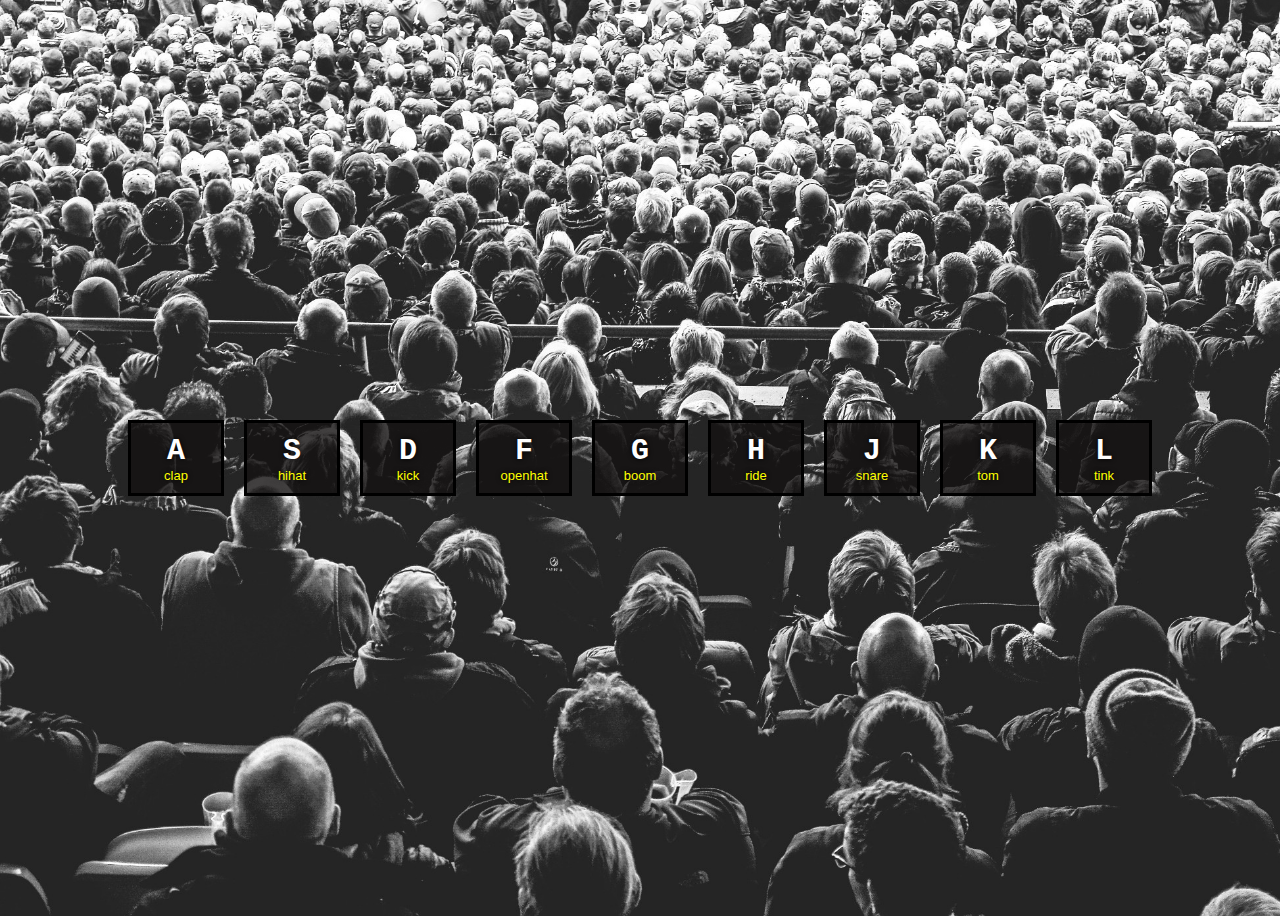
<file: index.html>
<!DOCTYPE html>
<html lang="en">
<head>
  <meta charset="UTF-8">
  <title>JS Drum Kit</title>
  <link rel="stylesheet" href="style.css">
</head>
<body>
  <div class="keys">
    <div data-key="65" class="key">
      <kbd>A</kbd>
      <span class="sound">clap</span>
    </div>
    <div data-key="83" class="key">
      <kbd>S</kbd>
      <span class="sound">hihat</span>
    </div>
    <div data-key="68" class="key">
      <kbd>D</kbd>
      <span class="sound">kick</span>
    </div>
    <div data-key="70" class="key">
      <kbd>F</kbd>
      <span class="sound">openhat</span>
    </div>
    <div data-key="71" class="key">
      <kbd>G</kbd>
      <span class="sound">boom</span>
    </div>
    <div data-key="72" class="key">
      <kbd>H</kbd>
      <span class="sound">ride</span>
    </div>
    <div data-key="74" class="key">
      <kbd>J</kbd>
      <span class="sound">snare</span>
    </div>
    <div data-key="75" class="key">
      <kbd>K</kbd>
      <span class="sound">tom</span>
    </div>
    <div data-key="76" class="key">
      <kbd>L</kbd>
      <span class="sound">tink</span>
    </div>
  </div>

  <audio data-key="65" src="sounds/clap.wav"></audio>
  <audio data-key="83" src="sounds/hihat.wav"></audio>
  <audio data-key="68" src="sounds/kick.wav"></audio>
  <audio data-key="70" src="sounds/openhat.wav"></audio>
  <audio data-key="71" src="sounds/boom.wav"></audio>
  <audio data-key="72" src="sounds/ride.wav"></audio>
  <audio data-key="74" src="sounds/snare.wav"></audio>
  <audio data-key="75" src="sounds/tom.wav"></audio>
  <audio data-key="76" src="sounds/tink.wav"></audio>

  <script src="app.js"></script>
</body>
</html>
</file>
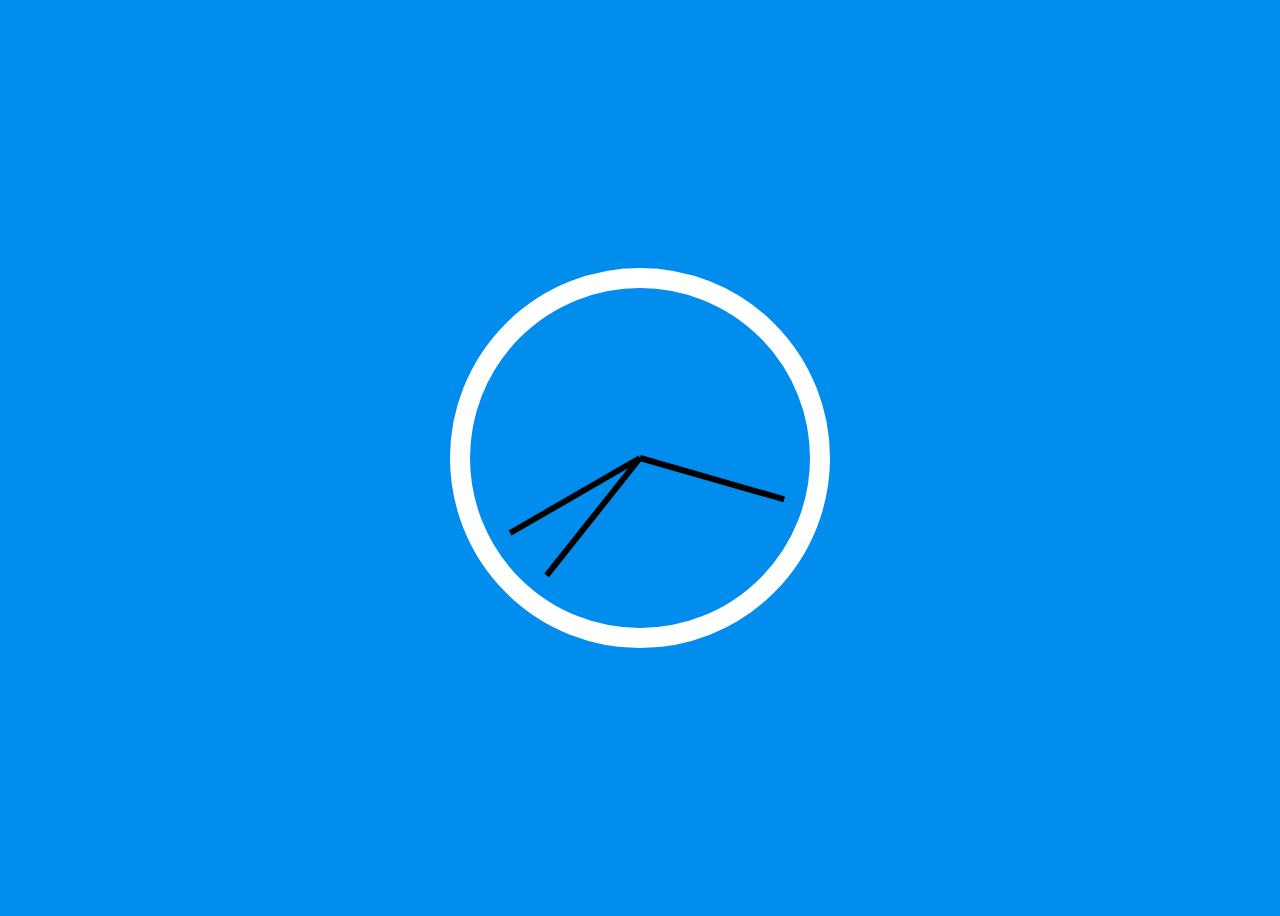
<file: #2 JS Clock/index.html>
<!DOCTYPE html>
<html lang="en">
<head>
    <meta charset="UTF-8">
    <meta http-equiv="X-UA-Compatible" content="IE=edge">
    <meta name="viewport" content="width=device-width, initial-scale=1.0">
    <title>#2 JS Clock</title>
    <link rel="stylesheet" href="style.css">
</head>
<body>
    <div class="clock">
        <div class="clock-face">
            <div class="hand hour-hand"></div>
            <div class="hand min-hand"></div>
            <div class="hand second-hand"></div>
        </div>
    </div>
    <script src="app.js"></script>
</body>
</html>
</file>
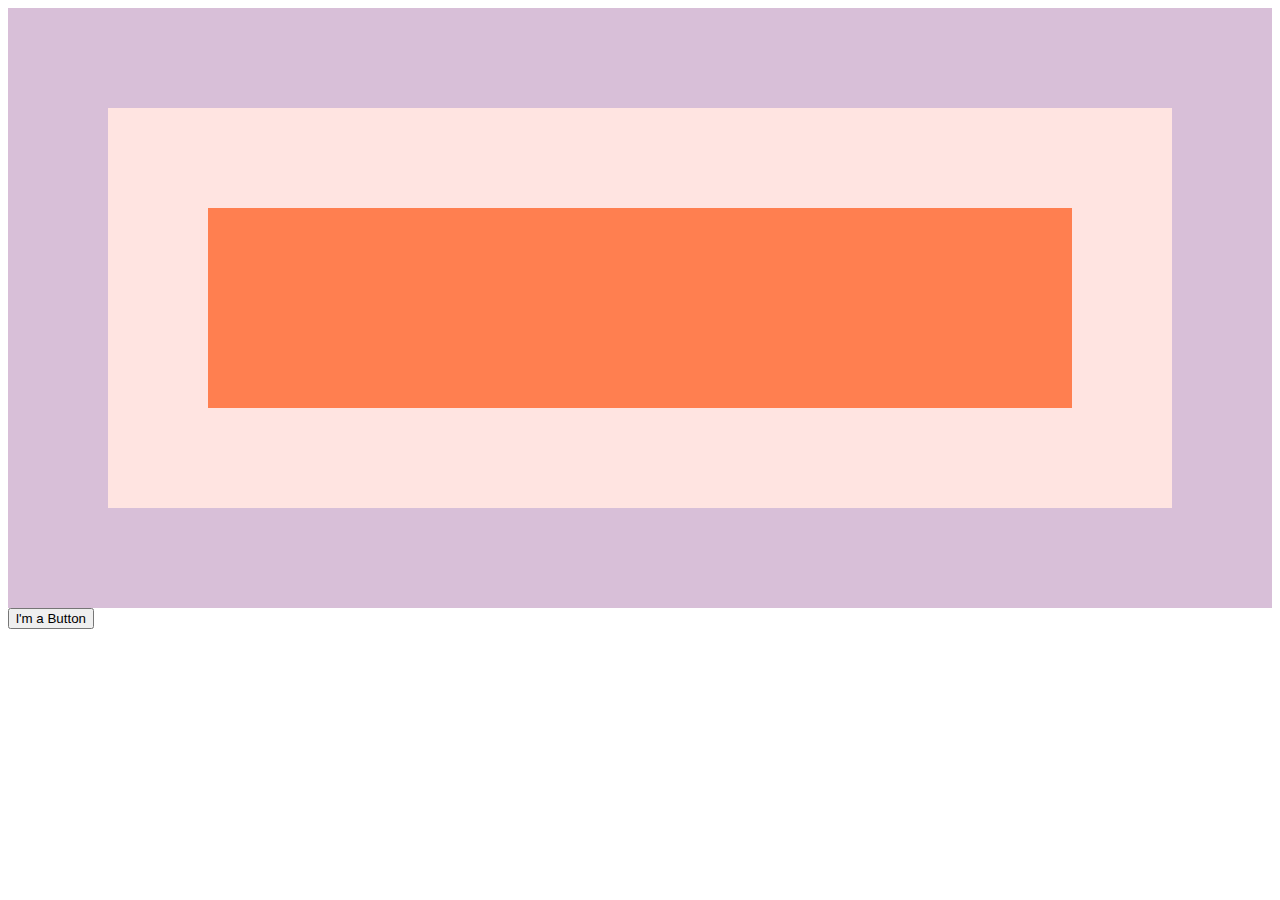
<file: #25 Event Capture/index.html>
<!DOCTYPE html>
<html lang="en">
<head>
    <meta charset="UTF-8">
    <meta http-equiv="X-UA-Compatible" content="IE=edge">
    <meta name="viewport" content="width=device-width, initial-scale=1.0">
    <link rel="stylesheet" href="style.css">
    <title>Event Capture</title>
</head>
<body>    
  <div class="one">
    <div class="two">
      <div class="three">
      </div>
    </div>
  </div>
<button>l'm a Button</button>
<script>
    const divs = document.querySelectorAll('div');
    const button = document.querySelector('button');

    function logText(e){
        console.log(this.classList.value);
        e.stopPropagation();
    }

    divs.forEach(div => div.addEventListener('click', logText, {
        capture: false,
        once: false
    }));

    button.addEventListener('click', () => {
        console.log("Click!!!!");
    }, {
        once: true
    });
</script>
</body>
</html>
</file>
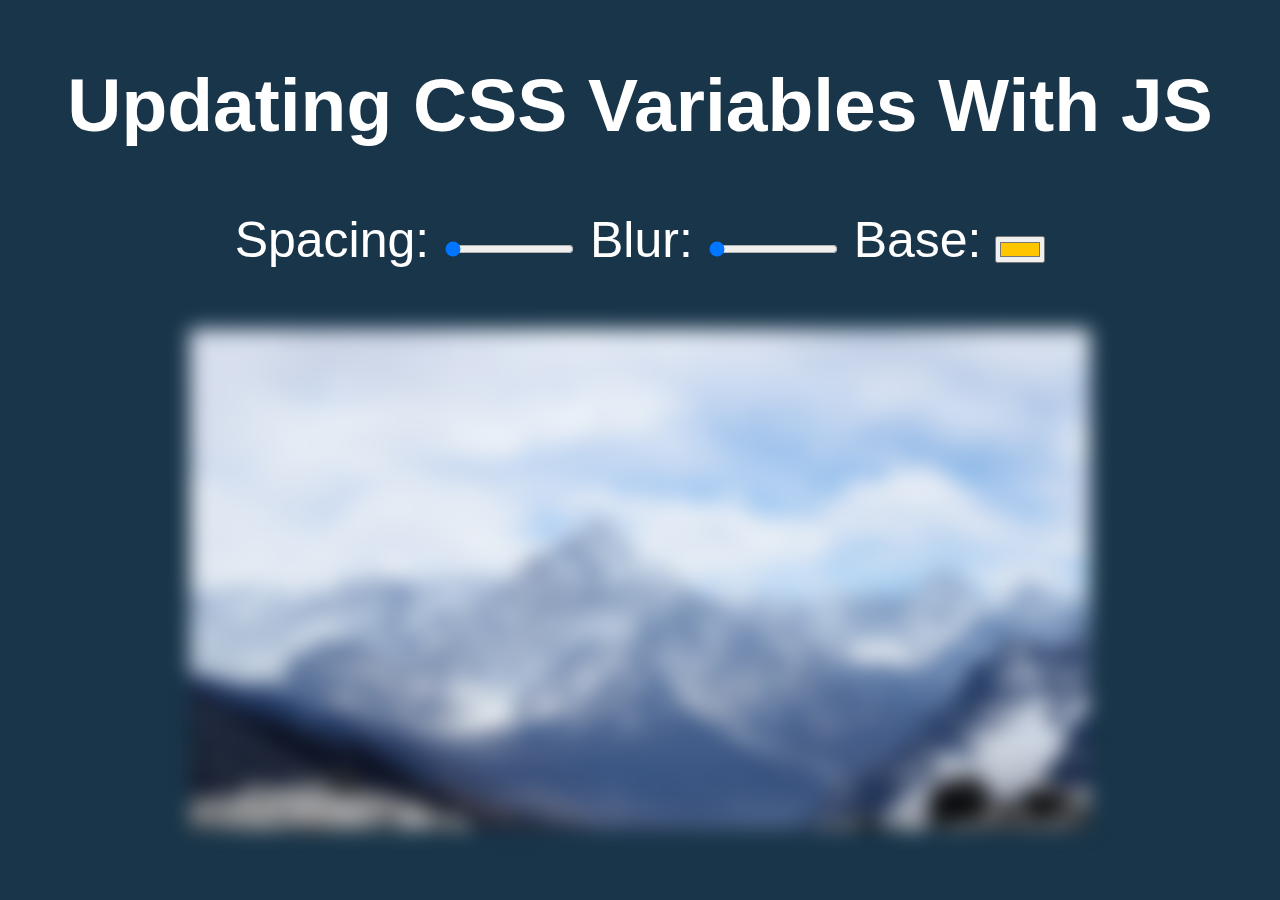
<file: #3 CSS Variables/index.html>
<!DOCTYPE html>
<html lang="en">
<head>
    <meta charset="UTF-8">
    <meta http-equiv="X-UA-Compatible" content="IE=edge">
    <meta name="viewport" content="width=device-width, initial-scale=1.0">
    <title>Updating CSS Variables With JS</title>
    <link rel="stylesheet" href="style.css">
</head>
<body>
    <h2>Updating CSS Variables With <span class="h1">JS</span></h2>

    <div class="controls">
        <label for="spacing">Spacing: </label>
        <input type="range" name="spacing" min="10" max="100" value="10" data-sizing="px">

        <label for="blur">Blur: </label>
        <input type="range" name="blur" min="0" max="25" value="0" data-sizing="px">

        <label for="base">Base: </label>
        <input type="color" name="base" value="#FFC600">
    </div>

    <img src="img/mountain-cloudy.jpg" alt="mountain with snow, high place and cloudy">

    <script src="app.js"></script>
</body>
</html>
</file>
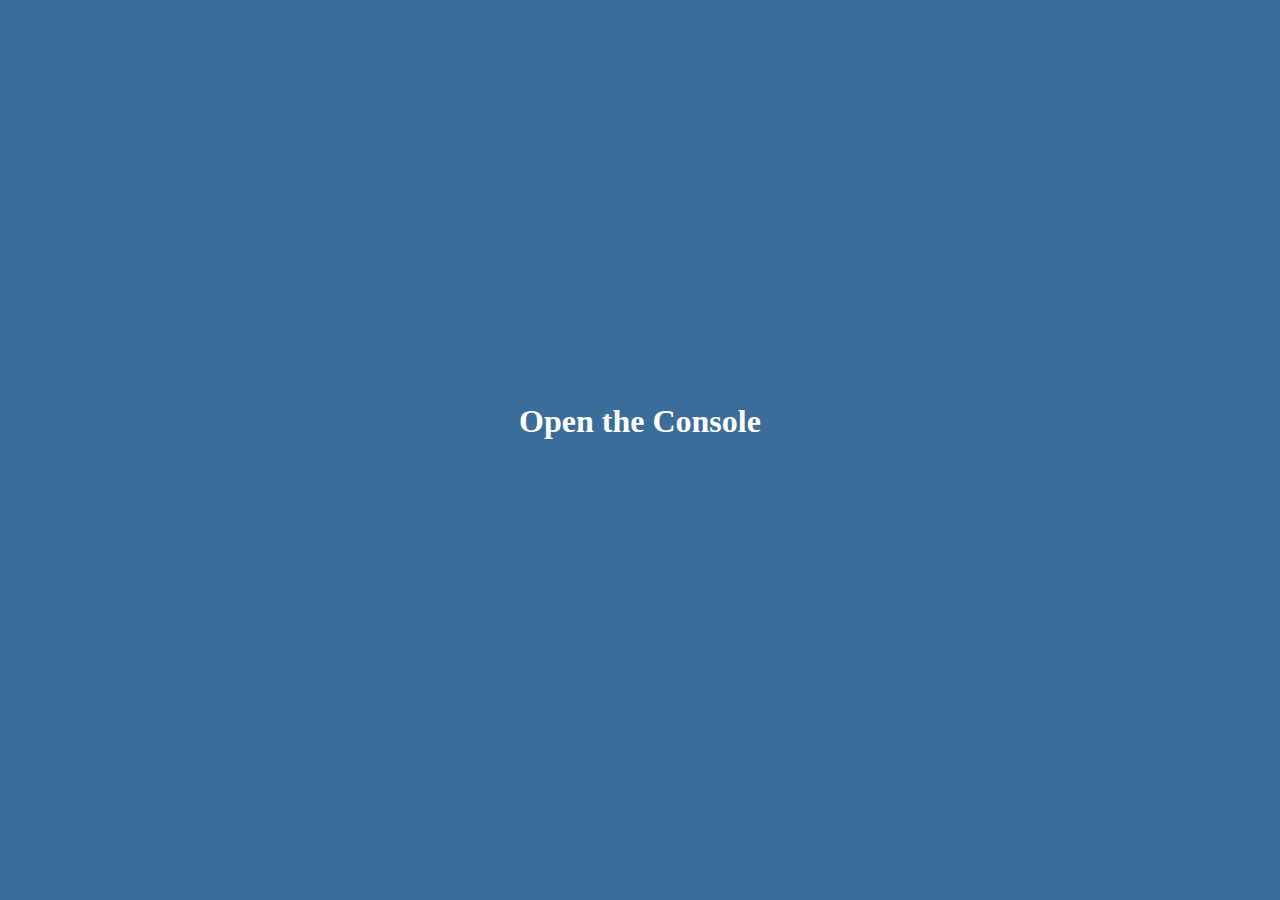
<file: #4 Array Cardio/index.html>
<!DOCTYPE html>
<html lang="en">
<head>
    <meta charset="UTF-8">
    <meta http-equiv="X-UA-Compatible" content="IE=edge">
    <meta name="viewport" content="width=device-width, initial-scale=1.0">
    <title>Document</title>
</head>
<body style="background-color: rgb(58, 109, 153);">
    <h1 style="color:white; text-align: center; display: flex; height: 25em; justify-content: center; align-items: center">Open the Console</h1>
    <script src="app.js"></script>
</body>
</html>
</file>
<file: style.css>
body{
    background-image: url("background.jpg");
    background-repeat: no-repeat;
    background-size: cover;
    font-family: sans-serif;
}

.keys{
    display: flex;
    justify-content: center;
    align-items: center;
    height: 100vh;
}

.key{
    border: 3px solid black;
    background-color: rgba(20, 18, 18, 0.8);
    width: 90px;
    height: 70px;
    margin: 10px;
    transition: all 0.07s;
    display: flex;
    justify-content: center;
    flex-direction: column;
    text-align: center;
    text-shadow: 0 0 5px black;
}

.playing {
  transform: scale(1.1);
  border-color: #ffc600;
  box-shadow: 0 0 1rem #ffc600;
}

kbd{
    color: white;
    font-weight: 800;
    font-size: 30px;
}

.sound{
    color: yellow;
    font-size: 13px;
}
</file>
<file: #2 JS Clock/style.css>
html{
    background: #018DED url(https://unsplash.it/1500/1000?image=881&blur=5);
    background-size: cover;
    font-family: 'Helvetica neue';
    text-align: center;
    font-size: 10px;
}

body{
    font-size: 2rem;
    display: flex;
    flex: 1;
    min-height: 100vh;
    align-items: center;
}

.clock{
    width: 30rem;
    height: 30rem;
    border: 20px solid white;
    border-radius: 50%;
    margin: 50px auto;
    position: relative;
    padding: 2rem;
    box-shadow: 
    0 0 0px 4px rgba(0, 0, 0, 0.1)
    inset 0 0 0 3px #efefef
    inset 0 0 10px black
    0 0 10px rgba(0, 0, 0, 0.2);
}

.clock-face{
    position: relative;
    width: 100%;
    height: 100%;
    transform: translateY(-3px);
}

.hand{
    width: 50%;
    height: 6px;
    background: black;
    position: absolute;
    top: 50%;
    transform-origin: 100%;
    transform: rotate(90deg);
    transition: all 0.05s;
    transition-timing-function: cubic-bezier(0.1, 2.7, 0.58, 1);
}
</file>
<file: #25 Event Capture/style.css>
html {
    box-sizing: border-box;
  }
  
  *, *:before, *:after { 
    box-sizing: inherit; 
  }

  div {
    width: 100%;
    padding: 100px;
  }

  .one {
    background: thistle;
  }

  .two {
    background: mistyrose;
  }

  .three {
    background: coral;
  }
</file>
<file: #3 CSS Variables/style.css>
body{
    text-align: center;
    background-color: #193549;
    color: white;
    font-family: Helvetica, sans-serif;
    font-size: 50px;
    font-weight: 100;
}

:root{
    --spacing: 10px;
    --blur: 10px;
    -base: #FFC600;
}

.h1{
    color: var(--base);
}

.controls{
    margin-bottom: 50px;
}

img{
    padding: var(--spacing);
    background: var(--base);
    filter: blur(var(--blur));
    width: 900px;
    height: 500px;
}
</file>
